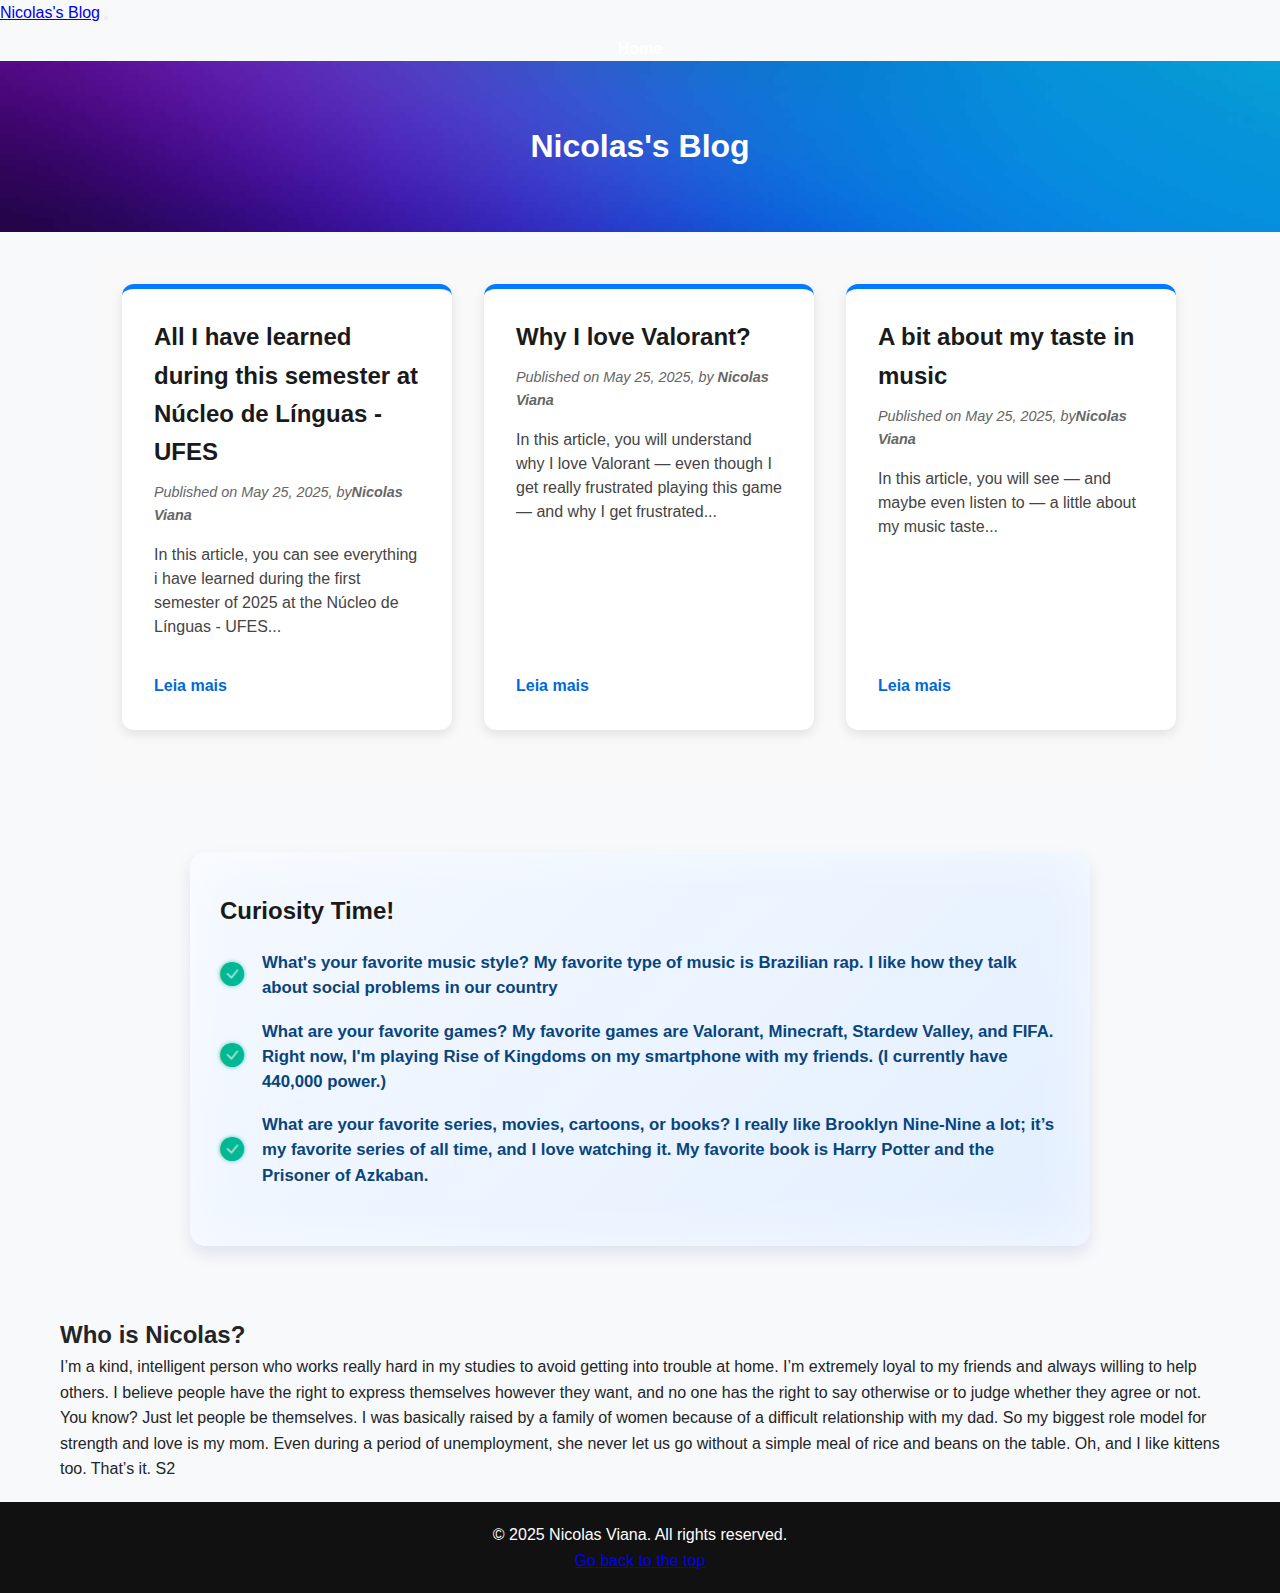
<file: index.html>
<!DOCTYPE html>
<html lang="en">

<head>
  <meta charset="UTF-8" />
  <meta name="viewport" content="width=device-width, initial-scale=1.0" />
  <link href="https://cdn.jsdelivr.net/npm/bootstrap@5.3.6/dist/css/bootstrap.min.css" rel="stylesheet"
    integrity="sha384-4Q6Gf2aSP4eDXB8Miphtr37CMZZQ5oXLH2yaXMJ2w8e2ZtHTl7GptT4jmndRuHDT" crossorigin="anonymous" />
  <link href="https://cdn.jsdelivr.net/npm/bootstrap-icons@1.10.5/font/bootstrap-icons.css" rel="stylesheet" />
  <script src="https://cdn.jsdelivr.net/npm/bootstrap@5.3.6/dist/js/bootstrap.bundle.min.js"
    integrity="sha384-j1CDi7MgGQ12Z7Qab0qlWQ/Qqz24Gc6BM0thvEMVjHnfYGF0rmFCozFSxQBxwHKO"
    crossorigin="anonymous"></script>
  <link rel="stylesheet" href="inicio.css" />
  <title>Blog Maneirissimo</title>
</head>

<body>
  <nav class="navbar navbar-expand-lg navbar-dark bg-dark sticky-top">
    <div class="container-fluid">
      <a href="#" class="navbar-brand">Nicolas's Blog</a>
      <button class="navbar-toggler" type="button" data-bs-toggle="collapse" data-bs-target="#navbarNav"
        aria-controls="#navbarNav">
        <span class="navbar-toggler-icon"></span>
      </button>
    </div>
    <div class="collapse navbar-collapse justify-content-end" id="navbarNav">
      <ul class="navbar-nav">
        <li class="nav-item">
          <a class="nav-link active" aria-current="page" href="#">Home</a>
        </li>
      </ul>
    </div>
    </div>
  </nav>

  <header id="inicio" class="text-center text-white">
    <div class="header-background">
      <h1>Nicolas's Blog</h1>
    </div>
  </header>

  <div class="wrapper">
    <main>
      <section id="artigos">
        <article>
          <h2>All I have learned during this semester at Núcleo de Línguas - UFES</h2>
          <p>Published on May 25, 2025, by<strong>Nicolas Viana</strong></p>
          <p>
            In this article, you can see everything i have learned during the first semester of 2025 at the Núcleo de
            Línguas - UFES...
          </p>
          <a href="ia.html">Leia mais</a>
        </article>

        <article>
          <h2>Why I love Valorant?</h2>
          <p>Published on May 25, 2025, by <strong>Nicolas Viana</strong></p>
          <p>
            In this article, you will understand why I love Valorant — even though I get really frustrated playing this
            game — and why I get frustrated...
          </p>
          <a href="ianotrabalho.html">Leia mais</a>
        </article>
        <article>
          <h2>A bit about my taste in music</h2>
          <p>Published on May 25, 2025, by<strong>Nicolas Viana</strong></p>
          <p>
            In this article, you will see — and maybe even listen to — a little about my music taste...
          </p>
          <a href="robotica.html">Leia mais</a>
        </article>
      </section>


      <section id="section3" class="container py-5 mb-5 bg-white rounded-3 shadow-sm border">
        <div class="row justify-content-center">
          <div class="col-12 col-md-10">
            <h2 class="mb-4 text-primary fw-bold text-center">
              Curiosity Time!
            </h2>
            <ul class="list-unstyled fs-5 lh-lg text-muted">
              <li class="mb-3 d-flex align-items-start">
                <i class="bi bi-check-circle-fill text-success me-3 fs-4 mt-1"></i>
                <span>
                  <strong>What's your favorite music style?</strong> My favorite type of music is Brazilian rap. I like
                  how they talk about social problems in our country
                </span>
              </li>
              <li class="mb-3 d-flex align-items-start">
                <i class="bi bi-check-circle-fill text-success me-3 fs-4 mt-1"></i>
                <span>
                  <strong>What are your favorite games?</strong> My favorite games are Valorant, Minecraft, Stardew
                  Valley, and FIFA. Right now, I'm playing Rise of Kingdoms on my smartphone with my friends. (I
                  currently have 440,000 power.)
                </span>
              </li>
              <li class="d-flex align-items-start">
                <i class="bi bi-check-circle-fill text-success me-3 fs-4 mt-1"></i>
                <span>
                  <strong>What are your favorite series, movies, cartoons, or books?
                  </strong>I really like Brooklyn Nine-Nine a lot; it’s my favorite series of all time, and I love
                  watching it. My favorite book is Harry Potter and the Prisoner of Azkaban.
                </span>
              </li>
            </ul>
          </div>
        </div>
      </section>

      <section id="ia-mercado-trabalho" class="container py-5 mb-5 bg-white rounded-3 shadow-sm border">
        <div class="row justify-content-center">
          <div class="col-12 col-md-10">
            <h2 class="mb-4 text-primary fw-bold text-center">
              Who is Nicolas?
            </h2>

            <p class="fs-5 text-muted lh-lg">
              I’m a kind, intelligent person who works really hard in my studies to avoid getting into trouble at home.
              I’m extremely loyal to my friends and always willing to help others.
              I believe people have the right to express themselves however they want, and no one has the right to say
              otherwise or to judge whether they agree or not. You know? Just let people be themselves.

              I was basically raised by a family of women because of a difficult relationship with my dad. So my biggest
              role model for strength and love is my mom. Even during a period of unemployment, she never let us go
              without a simple meal of rice and beans on the table.

              Oh, and I like kittens too.
              That’s it. S2
            </p>


          </div>
        </div>
      </section>
    </main>

    <footer class="text-center bg-dark text-white py-4">
      <div class="container">
        <p>&copy; 2025 Nicolas Viana. All rights reserved.</p>

        <div class="mt-3">
          <a href="#inicio" class="text-white">Go back to the top</a>
        </div>
      </div>
    </footer>
  </div>
</body>

</html>
</file>
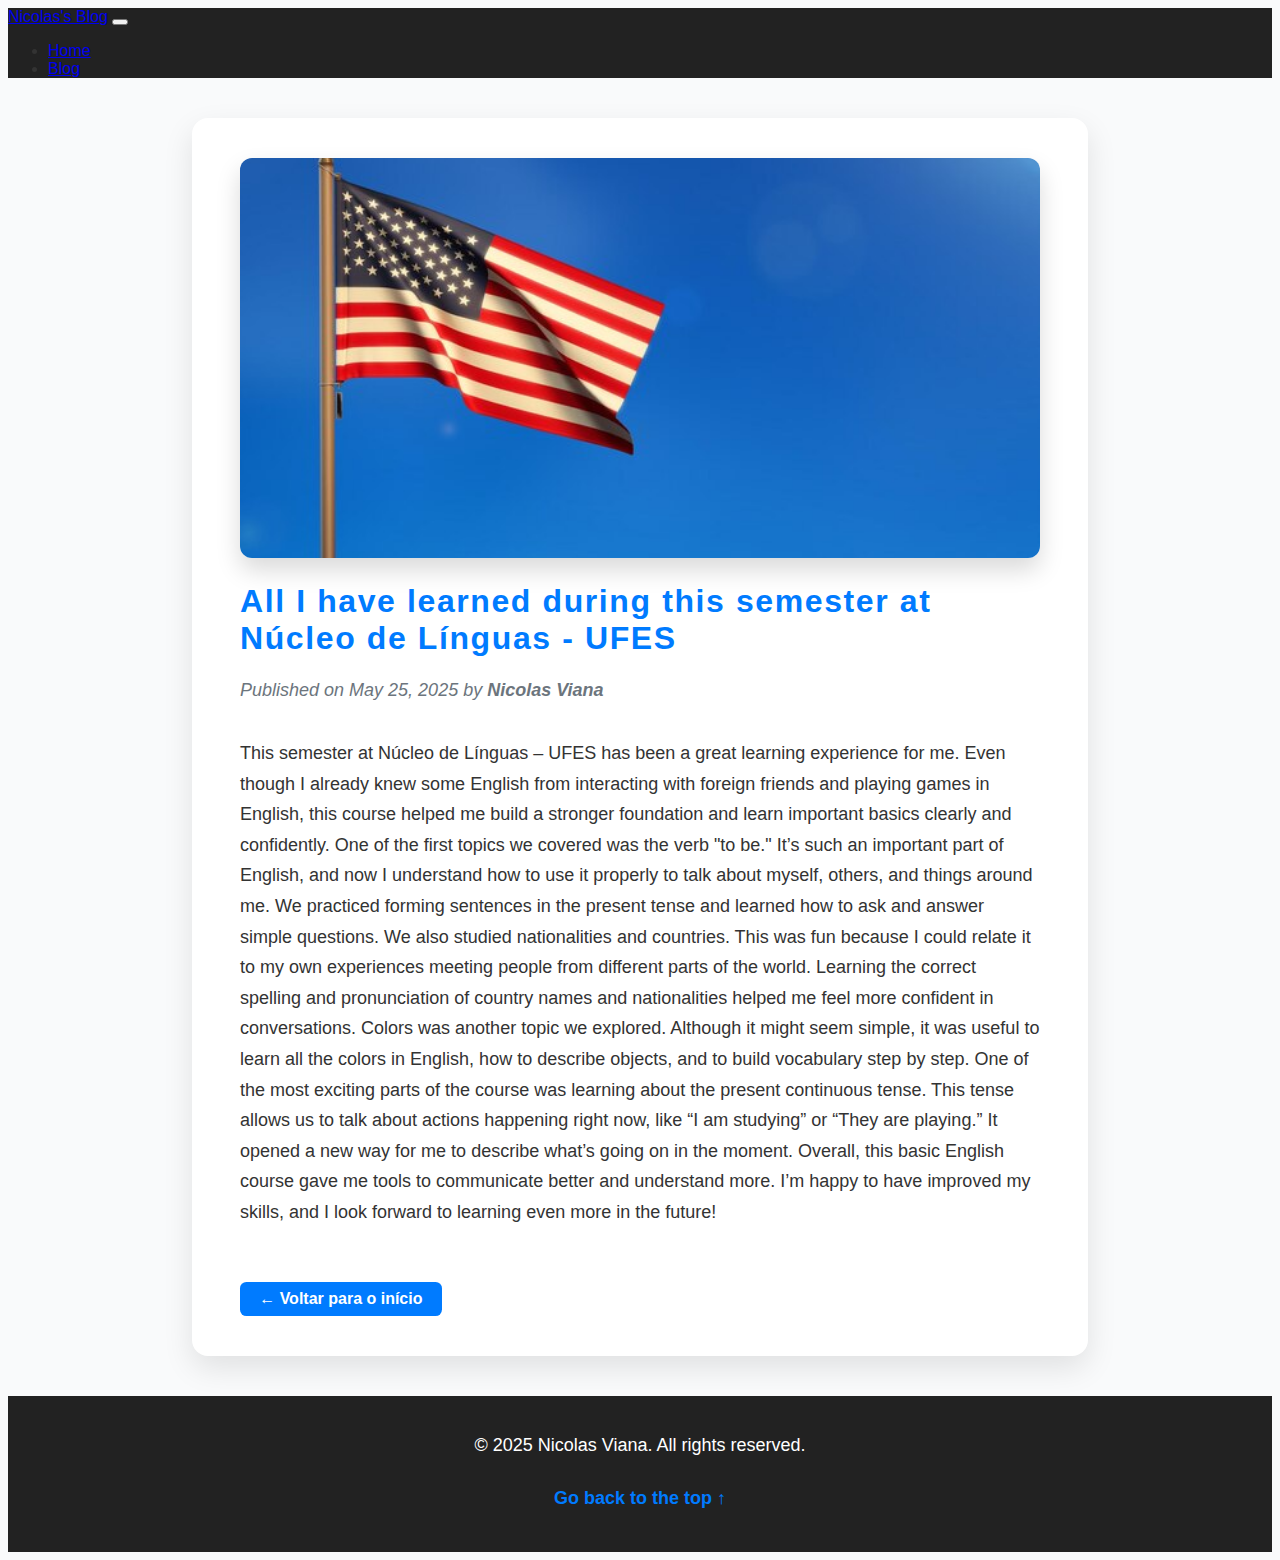
<file: ia.html>
<!DOCTYPE html>
<html lang="pt-BR">

<head>
  <meta charset="UTF-8" />
  <meta name="viewport" content="width=device-width, initial-scale=1" />
  <title>All I have learned during this semester at Núcleo de Línguas - UFES</title>
  <link href="https://cdn.jsdelivr.net/npm/bootstrap@5.3.6/dist/css/bootstrap.min.css" rel="stylesheet"
    integrity="sha384-4Q6Gf2aSP4eDXB8Miphtr37CMZZQ5oXLH2yaXMJ2w8e2ZtHTl7GptT4jmndRuHDT" crossorigin="anonymous" />
  <link href="https://cdn.jsdelivr.net/npm/bootstrap-icons@1.10.5/font/bootstrap-icons.css" rel="stylesheet" />
  <link rel="stylesheet" href="ia.css" />
</head>

<body>
  <nav class="navbar navbar-expand-lg navbar-dark sticky-top">
    <div class="container">
      <a class="navbar-brand" href="index.html">Nicolas's Blog</a>
      <button class="navbar-toggler" type="button" data-bs-toggle="collapse" data-bs-target="#navbarNav"
        aria-controls="navbarNav" aria-expanded="false" aria-label="Alternar navegação">
        <span class="navbar-toggler-icon"></span>
      </button>
      <div class="collapse navbar-collapse justify-content-end" id="navbarNav">
        <ul class="navbar-nav">
          <li class="nav-item"><a class="nav-link" href="index.html">Home</a></li>
          <li class="nav-item"><a class="nav-link active" href="#">Blog</a></li>
        </ul>
      </div>
    </div>
  </nav>

  <main class="article-content">
    <article>
      <div class="article-image mb-4">
        <img src="./imagens/EUA Flag.jpg" alt="Inteligência Artificial" class="img-fluid rounded shadow-sm" />
      </div>
      <h1>All I have learned during this semester at Núcleo de Línguas - UFES</h1>
      <p class="published-date">Published on May 25, 2025 by <strong>Nicolas Viana</strong></p>

      <p>
        This semester at Núcleo de Línguas – UFES has been a great learning experience for me. Even though I already
        knew some English from interacting with foreign friends and playing games in English, this course helped me
        build a stronger foundation and learn important basics clearly and confidently.

        One of the first topics we covered was the verb "to be." It’s such an important part of English, and now I
        understand how to use it properly to talk about myself, others, and things around me. We practiced forming
        sentences in the present tense and learned how to ask and answer simple questions.

        We also studied nationalities and countries. This was fun because I could relate it to my own experiences
        meeting people from different parts of the world. Learning the correct spelling and pronunciation of country
        names and nationalities helped me feel more confident in conversations.

        Colors was another topic we explored. Although it might seem simple, it was useful to learn all the colors in
        English, how to describe objects, and to build vocabulary step by step.

        One of the most exciting parts of the course was learning about the present continuous tense. This tense allows
        us to talk about actions happening right now, like “I am studying” or “They are playing.” It opened a new way
        for me to describe what’s going on in the moment.

        Overall, this basic English course gave me tools to communicate better and understand more. I’m happy to have
        improved my skills, and I look forward to learning even more in the future!


      </p>




      <a href="index.html" class="leia-mais">← Voltar para o início</a>
    </article>
  </main>
  <footer>
    <p>&copy; 2025 Nicolas Viana. All rights reserved.</p>
    <p><a href="#topo" onclick="window.scrollTo({top:0,behavior:'smooth'})">Go back to the top ↑</a></p>
  </footer>
  <script src="https://cdn.jsdelivr.net/npm/bootstrap@5.3.6/dist/js/bootstrap.bundle.min.js"></script>
</body>

</html>
</file>
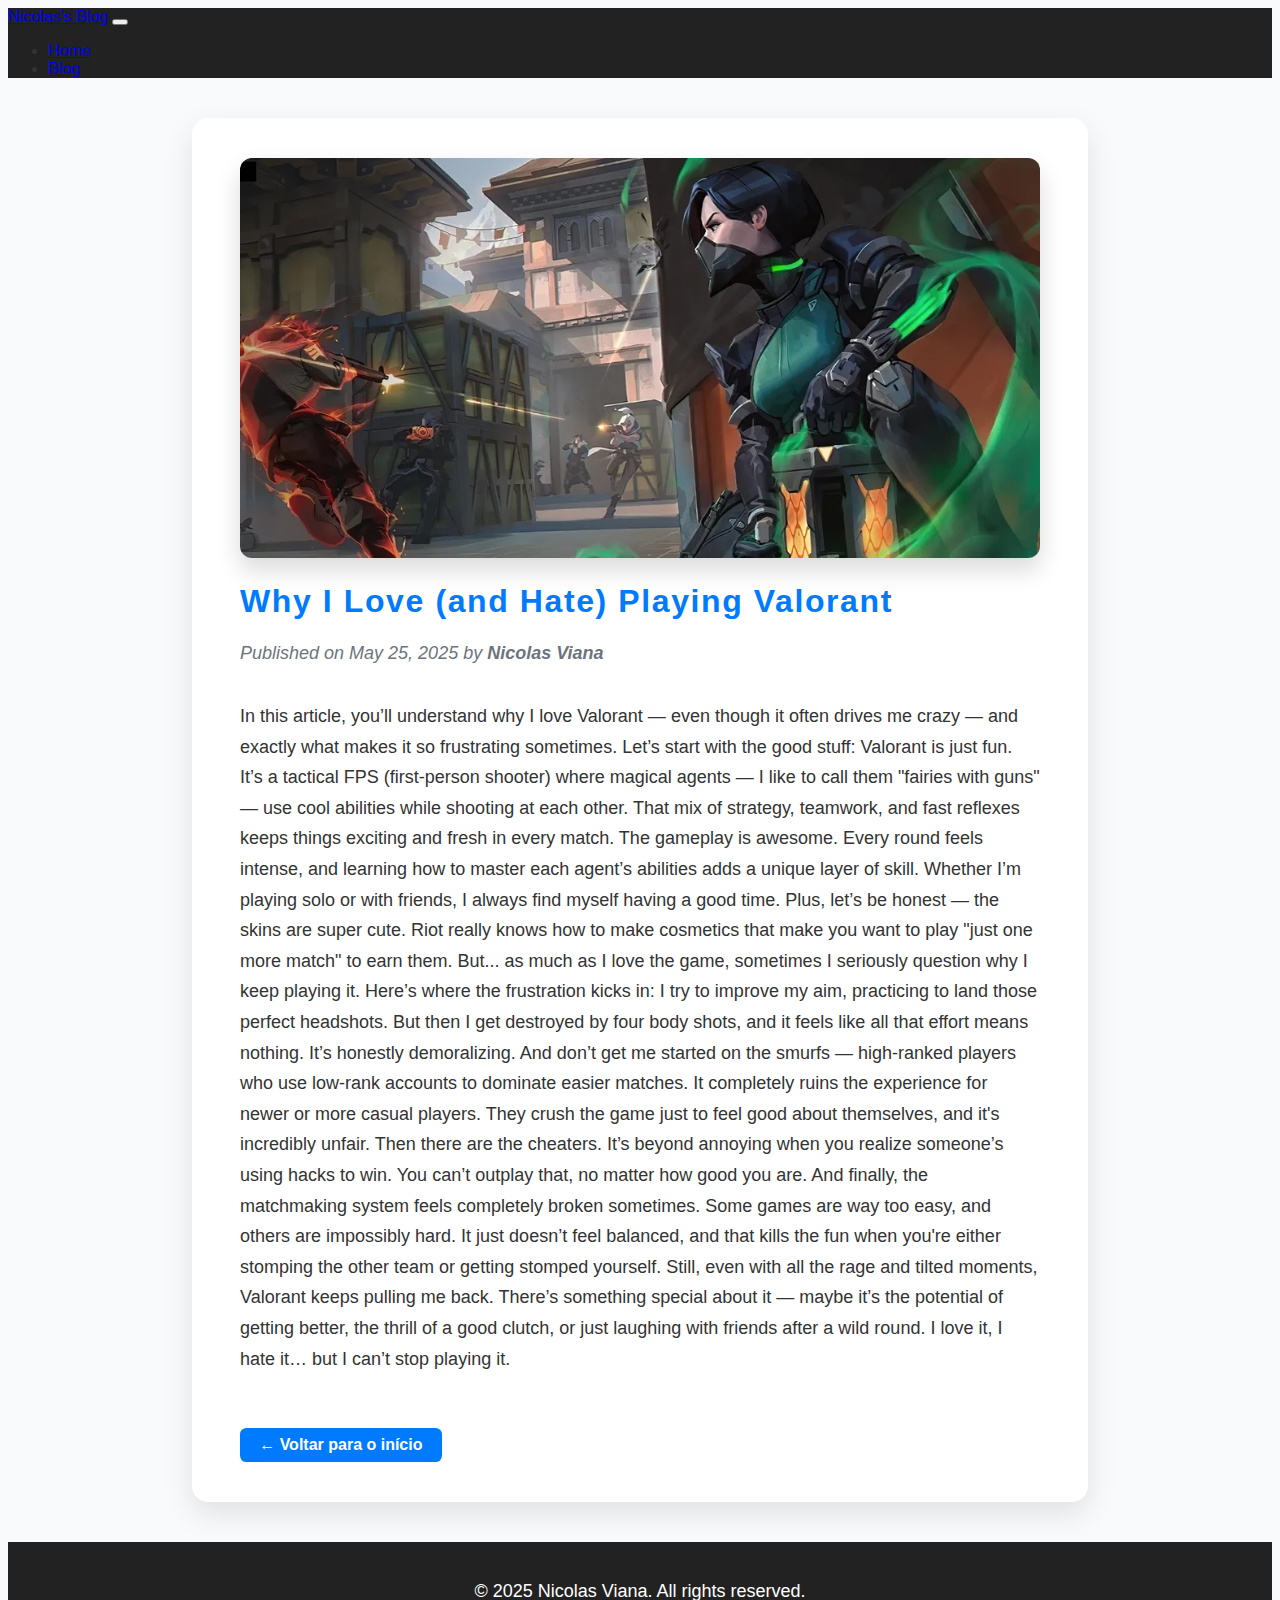
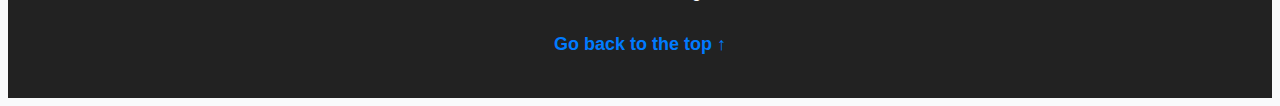
<file: ianotrabalho.html>
<!DOCTYPE html>
<html lang="pt-BR">

<head>
  <meta charset="UTF-8" />
  <meta name="viewport" content="width=device-width, initial-scale=1" />
  <title>Why I Love (and Hate) Playing Valorant</title>
  <link href="https://cdn.jsdelivr.net/npm/bootstrap@5.3.6/dist/css/bootstrap.min.css" rel="stylesheet"
    integrity="sha384-4Q6Gf2aSP4eDXB8Miphtr37CMZZQ5oXLH2yaXMJ2w8e2ZtHTl7GptT4jmndRuHDT" crossorigin="anonymous" />
  <link href="https://cdn.jsdelivr.net/npm/bootstrap-icons@1.10.5/font/bootstrap-icons.css" rel="stylesheet" />
  <link rel="stylesheet" href="ia.css" />
</head>

<body>
  <nav class="navbar navbar-expand-lg navbar-dark sticky-top">
    <div class="container">
      <a class="navbar-brand" href="index.html">Nicolas's Blog</a>
      <button class="navbar-toggler" type="button" data-bs-toggle="collapse" data-bs-target="#navbarNav"
        aria-controls="navbarNav" aria-expanded="false" aria-label="Alternar navegação">
        <span class="navbar-toggler-icon"></span>
      </button>
      <div class="collapse navbar-collapse justify-content-end" id="navbarNav">
        <ul class="navbar-nav">
          <li class="nav-item"><a class="nav-link" href="index.html">Home</a></li>
          <li class="nav-item"><a class="nav-link active" href="#">Blog</a></li>
        </ul>
      </div>
    </div>
  </nav>

  <main class="article-content">
    <article>
      <div class="article-image mb-4">
        <img src="./imagens/viper-valorant.webp" alt="Inteligência Artificial" class="img-fluid rounded shadow-sm" />
      </div>
      <h1>Why I Love (and Hate) Playing Valorant</h1>
      <p class="published-date">Published on May 25, 2025 by <strong>Nicolas Viana</strong></p>

      <p>
        In this article, you’ll understand why I love Valorant — even though it often drives me crazy — and exactly what
        makes it so frustrating sometimes.

        Let’s start with the good stuff: Valorant is just fun. It’s a tactical FPS (first-person shooter) where magical
        agents — I like to call them "fairies with guns" — use cool abilities while shooting at each other. That mix of
        strategy, teamwork, and fast reflexes keeps things exciting and fresh in every match.

        The gameplay is awesome. Every round feels intense, and learning how to master each agent’s abilities adds a
        unique layer of skill. Whether I’m playing solo or with friends, I always find myself having a good time. Plus,
        let’s be honest — the skins are super cute. Riot really knows how to make cosmetics that make you want to play
        "just one more match" to earn them.

        But... as much as I love the game, sometimes I seriously question why I keep playing it.

        Here’s where the frustration kicks in:
        I try to improve my aim, practicing to land those perfect headshots. But then I get destroyed by four body
        shots, and it feels like all that effort means nothing. It’s honestly demoralizing.

        And don’t get me started on the smurfs — high-ranked players who use low-rank accounts to dominate easier
        matches. It completely ruins the experience for newer or more casual players. They crush the game just to feel
        good about themselves, and it's incredibly unfair.

        Then there are the cheaters. It’s beyond annoying when you realize someone’s using hacks to win. You can’t
        outplay that, no matter how good you are.

        And finally, the matchmaking system feels completely broken sometimes. Some games are way too easy, and others
        are impossibly hard. It just doesn’t feel balanced, and that kills the fun when you're either stomping the other
        team or getting stomped yourself.

        Still, even with all the rage and tilted moments, Valorant keeps pulling me back. There’s something special
        about it — maybe it’s the potential of getting better, the thrill of a good clutch, or just laughing with
        friends after a wild round. I love it, I hate it… but I can’t stop playing it.


      </p>




      <a href="index.html" class="leia-mais">← Voltar para o início</a>
    </article>
  </main>
  <footer>
    <p>&copy; 2025 Nicolas Viana. All rights reserved.</p>
    <p><a href="#topo" onclick="window.scrollTo({top:0,behavior:'smooth'})">Go back to the top ↑</a></p>
  </footer>
  <script src="https://cdn.jsdelivr.net/npm/bootstrap@5.3.6/dist/js/bootstrap.bundle.min.js"></script>
</body>

</html>
</file>
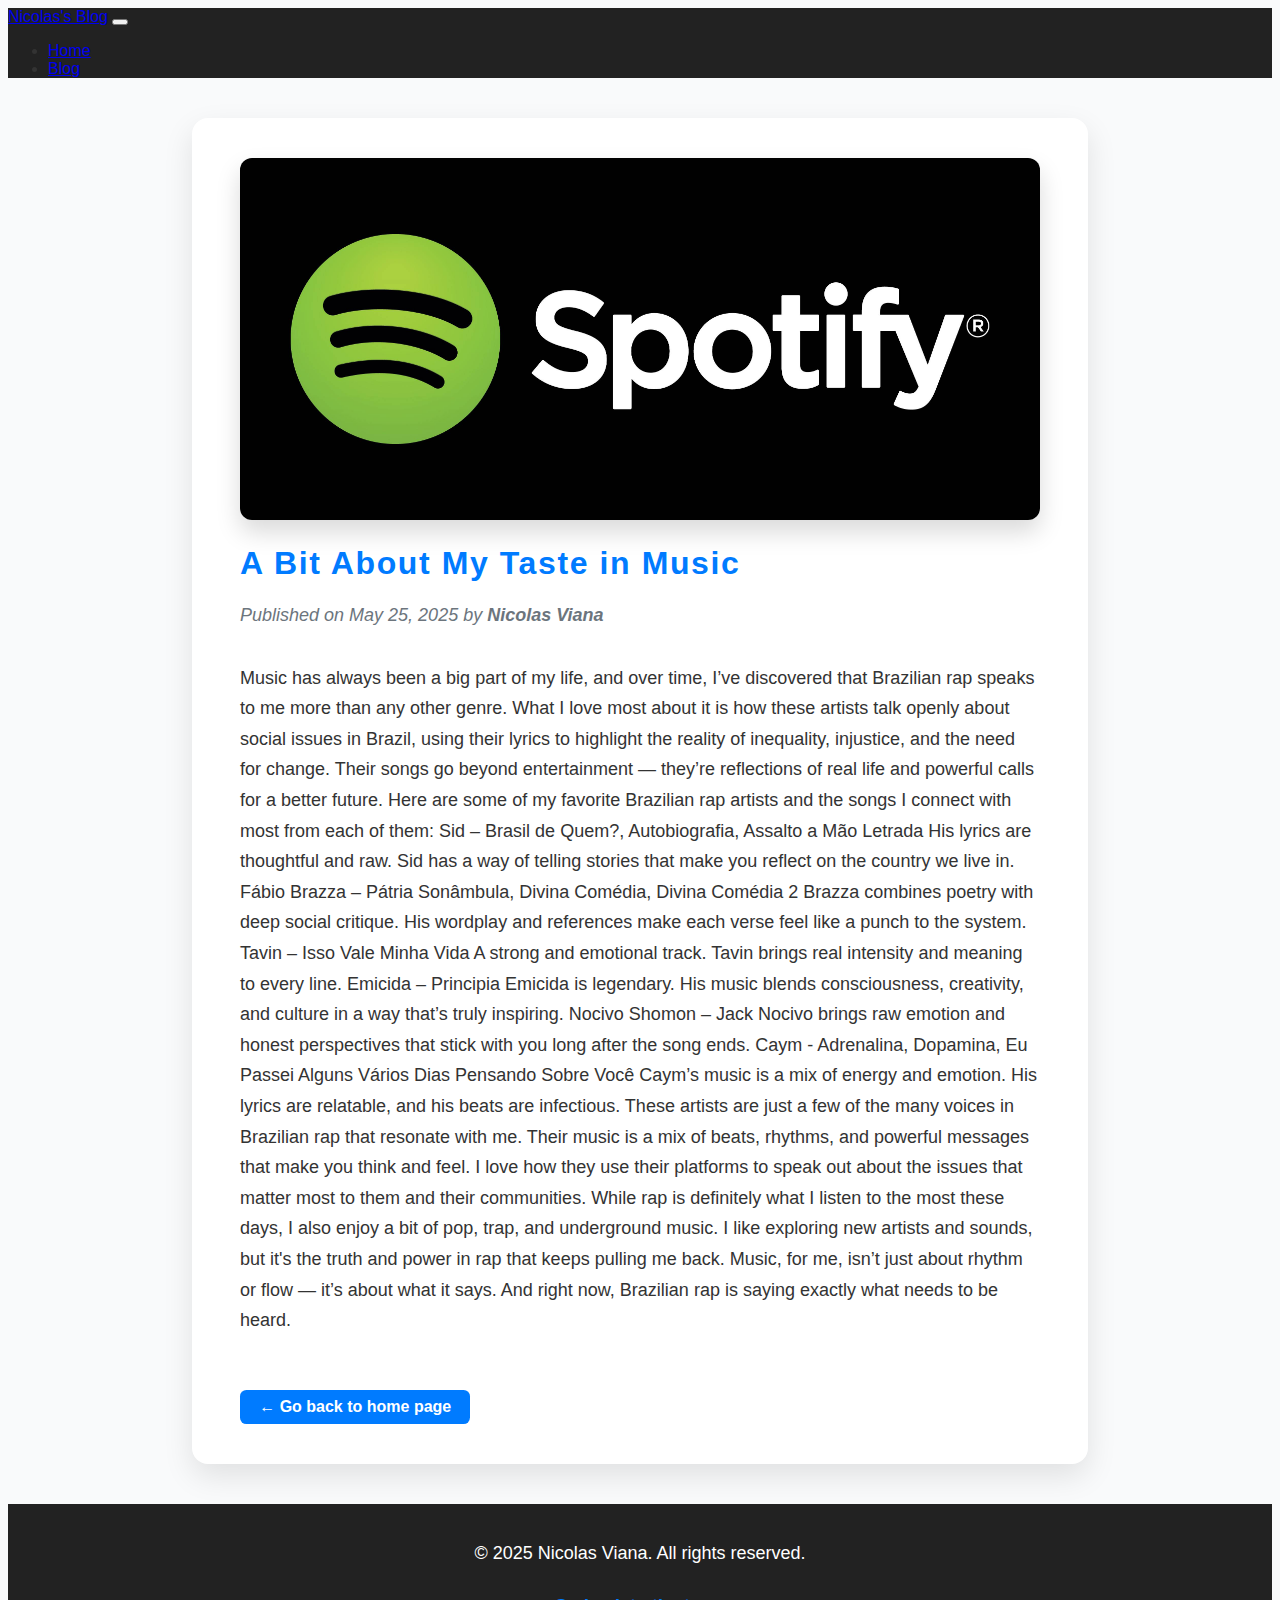
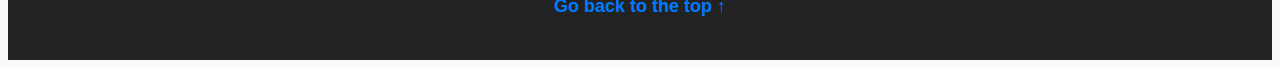
<file: robotica.html>
<!DOCTYPE html>
<html lang="pt-BR">

<head>
  <meta charset="UTF-8" />
  <meta name="viewport" content="width=device-width, initial-scale=1" />
  <title>A Bit About My Taste in Music</title>
  <link href="https://cdn.jsdelivr.net/npm/bootstrap@5.3.6/dist/css/bootstrap.min.css" rel="stylesheet"
    integrity="sha384-4Q6Gf2aSP4eDXB8Miphtr37CMZZQ5oXLH2yaXMJ2w8e2ZtHTl7GptT4jmndRuHDT" crossorigin="anonymous" />
  <link href="https://cdn.jsdelivr.net/npm/bootstrap-icons@1.10.5/font/bootstrap-icons.css" rel="stylesheet" />
  <link rel="stylesheet" href="ia.css" />
</head>

<body>
  <nav class="navbar navbar-expand-lg navbar-dark sticky-top">
    <div class="container">
      <a class="navbar-brand" href="index.html">Nicolas's Blog</a>
      <button class="navbar-toggler" type="button" data-bs-toggle="collapse" data-bs-target="#navbarNav"
        aria-controls="navbarNav" aria-expanded="false" aria-label="Alternar navegação">
        <span class="navbar-toggler-icon"></span>
      </button>
      <div class="collapse navbar-collapse justify-content-end" id="navbarNav">
        <ul class="navbar-nav">
          <li class="nav-item"><a class="nav-link" href="index.html">Home</a></li>
          <li class="nav-item"><a class="nav-link active" href="#">Blog</a></li>
        </ul>
      </div>
    </div>
  </nav>

  <main class="article-content">
    <article>
      <div class="article-image mb-4">
        <img src="./imagens/spotify-logo-primary-horizontal-dark-background-rgb.jpg" alt="Inteligência Artificial" class="img-fluid rounded shadow-sm" />
      </div>
      <h1>A Bit About My Taste in Music</h1>
      <p class="published-date">Published on May 25, 2025 by <strong>Nicolas Viana</strong></p>

      <p>
Music has always been a big part of my life, and over time, I’ve discovered that Brazilian rap speaks to me more than any other genre. What I love most about it is how these artists talk openly about social issues in Brazil, using their lyrics to highlight the reality of inequality, injustice, and the need for change. Their songs go beyond entertainment — they’re reflections of real life and powerful calls for a better future.

Here are some of my favorite Brazilian rap artists and the songs I connect with most from each of them:

Sid – Brasil de Quem?, Autobiografia, Assalto a Mão Letrada
His lyrics are thoughtful and raw. Sid has a way of telling stories that make you reflect on the country we live in.

Fábio Brazza – Pátria Sonâmbula, Divina Comédia, Divina Comédia 2
Brazza combines poetry with deep social critique. His wordplay and references make each verse feel like a punch to the system.

Tavin – Isso Vale Minha Vida
A strong and emotional track. Tavin brings real intensity and meaning to every line.

Emicida – Principia
Emicida is legendary. His music blends consciousness, creativity, and culture in a way that’s truly inspiring.

Nocivo Shomon – Jack
Nocivo brings raw emotion and honest perspectives that stick with you long after the song ends.

Caym - Adrenalina, Dopamina, Eu Passei Alguns Vários Dias Pensando Sobre Você
Caym’s music is a mix of energy and emotion. His lyrics are relatable, and his beats are infectious.
These artists are just a few of the many voices in Brazilian rap that resonate with me. Their music is a mix of beats, rhythms, and powerful messages that make you think and feel. I love how they use their platforms to speak out about the issues that matter most to them and their communities.
While rap is definitely what I listen to the most these days, I also enjoy a bit of pop, trap, and underground music. I like exploring new artists and sounds, but it's the truth and power in rap that keeps pulling me back.

Music, for me, isn’t just about rhythm or flow — it’s about what it says. And right now, Brazilian rap is saying exactly what needs to be heard.


      </p>




      <a href="index.html" class="leia-mais">← Go back to home page</a>
    </article>
  </main>
  <footer>
    <p>&copy; 2025 Nicolas Viana. All rights reserved.</p>
    <p><a href="#topo" onclick="window.scrollTo({top:0,behavior:'smooth'})">Go back to the top ↑</a></p>
  </footer>
  <script src="https://cdn.jsdelivr.net/npm/bootstrap@5.3.6/dist/js/bootstrap.bundle.min.js"></script>
</body>

</html>
</file>
<file: inicio.css>
* {
    margin: 0;
    padding: 0;
    box-sizing: border-box;
    font-family: Arial, sans-serif;
}

html, body {
  height: 100%;
  margin: 0;
  padding: 0;
}

body {
    min-height: 100vh;
    display: flex;
    flex-direction: column;
    background-color: #f8f9fa;
    color: #212529;
    line-height: 1.6;
}

header {
    background: url('imagens/capa.png') center/cover no-repeat;
    height: 400px;
    color: #fff;
    padding: 20px 0;
    text-align: center;
    background-color: #111;
}

nav ul {
    list-style: none;
    display: flex;
    justify-content: center;
    gap: 30px;
    margin-top: 10px;
}

nav ul li a {
    color: #fff;
    text-decoration: none;
    font-weight: bold;
}

nav ul li a:hover {
    text-decoration: underline;
}

main {
    display: flex;
    flex-wrap: wrap;
    padding: 20px;
    max-width: 1200px;
    margin: auto;
    gap: 20px;
    flex: 1;
}

#artigos {
  display: flex;
  flex-wrap: wrap; 
  margin-left: 30px;         
  gap: 2rem;              
  justify-content: center;   
  padding: 2rem;
  background-color: #f9f9f9;
}

#artigos article {
  background: white;
  border-radius: 12px;
  box-shadow: 0 4px 12px rgba(0,0,0,0.1);
  padding: 1.8rem 2rem;
  width: 330px;              
  display: flex;
  flex-direction: column;
  transition: transform 0.3s ease, box-shadow 0.3s ease;
  cursor: pointer;
}

#artigos article:hover {
  transform: translateY(-8px);
  box-shadow: 0 10px 25px rgba(0,0,0,0.15);
}

#artigos article h2 {
  font-size: 1.5rem;
  margin-bottom: 0.6rem;
  color: #1a1a1a;
  font-weight: 700;
  font-family: 'Segoe UI', Tahoma, Geneva, Verdana, sans-serif;
}

#artigos article p:first-of-type {
  font-size: 0.9rem;
  color: #666;
  margin-bottom: 1rem;
  font-style: italic;
}

#artigos article p:last-of-type {
  color: #444;
  line-height: 1.5;
  flex-grow: 1;  
}

#artigos article a {
  margin-top: 1.5rem;
  align-self: flex-start;
  text-decoration: none;
  font-weight: 600;
  color: #0069d9;
  border-bottom: 2px solid transparent;
  transition: border-color 0.3s ease, color 0.3s ease;
}

#artigos article a:hover {
  color: #004a9f;
  border-color: #004a9f;
}


aside {
    flex: 1;
    background-color: #fff;
    padding: 20px;
    height: fit-content;
    box-shadow: 0 2px 5px rgba(0, 0, 0, 0.05);
}

aside h3 {
    margin-bottom: 15px;
    border-bottom: 2px solid #007BFF;
    padding-bottom: 5px;
}

aside ul {
    list-style: none;
}

aside ul li {
    margin-bottom: 10px;
}

aside ul li a {
    color: #007BFF;
    text-decoration: none;
}

aside ul li a:hover {
    text-decoration: underline;
}

article {
    background-color: #fff;
    padding: 20px;
    margin-bottom: 20px;
    border-top: 5px solid #007BFF;
    box-shadow: 0 2px 5px rgba(0, 0, 0, 0.05);
}

article h2 {
    margin-bottom: 10px;
    color: #007BFF;
}

article p {
    margin-bottom: 10px;
}

article a {
    color: #007BFF;
    text-decoration: none;
    font-weight: bold;
}

article a:hover {
    text-decoration: underline;
}

footer {
    width: 100%;
    background-color: #111;
    color: #fff;
    text-align: center;
    padding: 20px 0;
}

#section3 {
    max-width: 900px;
    margin: 50px auto;
    padding: 40px 30px;
    background: linear-gradient(135deg, #f5f9ff 0%, #e3efff 100%);
    border-radius: 16px;
    box-shadow:
        0 8px 16px rgba(0, 40, 130, 0.1),
        inset 0 0 60px rgba(255, 255, 255, 0.6);
    color: #1a1a1a;
    font-family: 'Segoe UI', Tahoma, Geneva, Verdana, sans-serif;
}

#section3 h1 {
    font-weight: 900;
    font-size: 2.8rem;
    color: #0546a0;
    margin-bottom: 25px;
    text-transform: uppercase;
    letter-spacing: 2px;
    position: relative;
    padding-bottom: 12px;
}

#section3 h1::after {
    content: '';
    position: absolute;
    width: 60px;
    height: 5px;
    background: #1e90ff;
    bottom: 0;
    left: 0;
    border-radius: 4px;
    box-shadow: 0 0 10px #1e90ffaa;
}

#section3 ul {
    list-style: none;
    padding-left: 0;
    margin-top: 20px;
}

#section3 li {
    position: relative;
    padding-left: 42px;
    margin-bottom: 18px;
    font-weight: 600;
    font-size: 1.05rem;
    color: #08457e;
    line-height: 1.5;
    transition: color 0.3s ease;
    cursor: default;
}

#section3 li i {
    position: absolute;
    left: 0;
    top: 50%;
    transform: translateY(-50%);
    font-size: 24px;
    color: #00b894;
    text-shadow: 0 0 4px #00b894aa;
    transition: transform 0.3s ease;
}

#section3 li:hover {
    color: #0077cc;
}

#section3 li:hover i {
    transform: translateY(-50%) scale(1.3);
    color: #0077cc;
    text-shadow: 0 0 8px #0077cccc;
}

#section3 li a {
    color: #1e90ff;
    text-decoration: none;
    font-weight: 700;
    transition: color 0.3s ease;
}

#section3 li a:hover {
    text-decoration: underline;
    color: #00509e;
}

@media (max-width: 768px) {
    main {
        flex-direction: column;
    }

    nav ul {
        flex-direction: column;
        gap: 10px;
    }

    #section3 {
        padding: 30px 20px;
        margin: 40px 15px;
    }

    #section3 h1 {
        font-size: 2.2rem;
    }

    #section3 li {
        font-size: 1rem;
        padding-left: 36px;
    }

    #section3 li i {
        font-size: 20px;
    }
}
.wrapper {
  flex: 1;
  display: flex;
  flex-direction: column;
}
header#inicio {
  background-color: #222;
  padding: 60px 20px;
}
</file>
<file: ia.css>
body {
      background: #f9fafb;
      font-family: "Segoe UI", Tahoma, Geneva, Verdana, sans-serif;
      color: #333;
    }
    nav.navbar {
      background-color: #222;
    }
    .article-content {
      max-width: 800px;
      margin: 40px auto;
      background: white;
      padding: 2.5rem 3rem;
      border-radius: 1rem;
      box-shadow: 0 12px 30px rgb(0 0 0 / 0.1);
      position: relative;
    }

    .article-image img {
      width: 100%;
      max-height: 400px;
      object-fit: cover;
      border-radius: 0.75rem;
      box-shadow: 0 12px 25px rgb(0 0 0 / 0.15);
      transition: transform 0.5s ease;
      cursor: zoom-in;
    }

    .article-image img:hover {
      transform: scale(1.05);
    }

    h1 {
      font-weight: 700;
      margin-bottom: 0.3rem;
      color: #007bff;
      letter-spacing: 0.05em;
    }

    .published-date {
      color: #6c757d;
      font-style: italic;
      margin-bottom: 2rem;
    }

    p {
      line-height: 1.7;
      font-size: 1.125rem;
      margin-bottom: 1.4rem;
    }

    a.leia-mais {
      display: inline-block;
      padding: 0.5rem 1.2rem;
      margin-top: 2rem;
      background: #007bff;
      color: white;
      border-radius: 0.4rem;
      text-decoration: none;
      font-weight: 600;
      transition: background-color 0.3s ease;
    }

    a.leia-mais:hover {
      background: #0056b3;
      text-decoration: none;
    }

    /* Bloco de curiosidades */
    .curiosities {
      background: #e9f5ff;
      border-left: 6px solid #007bff;
      padding: 1rem 1.5rem;
      border-radius: 0.5rem;
      margin: 3rem 0;
      font-size: 1.1rem;
      color: #084298;
      box-shadow: 0 8px 15px rgb(0 123 255 / 0.2);
    }

    .curiosities h3 {
      margin-bottom: 1rem;
      font-weight: 700;
      display: flex;
      align-items: center;
      gap: 0.5rem;
    }

    .curiosities ul {
      list-style: none;
      padding-left: 0;
    }

    .curiosities li {
      margin-bottom: 0.8rem;
      display: flex;
      align-items: center;
      gap: 0.7rem;
    }

    .curiosities li i {
      color: #007bff;
      font-size: 1.5rem;
      flex-shrink: 0;
    }

    /* Alert estilizado */
    .alert-quote {
      background: #fff3cd;
      border: 2px solid #ffeeba;
      padding: 1.25rem 1.5rem;
      border-radius: 0.5rem;
      font-weight: 600;
      font-size: 1.2rem;
      color: #856404;
      margin: 3rem 0;
      box-shadow: 0 6px 12px rgb(255 193 7 / 0.25);
      text-align: center;
      font-style: italic;
    }

   footer {
      background-color: #222;
      color: white;
      text-align: center;
      padding: 1rem 0;
      font-size: 0.9rem;
    }

    footer a {
      color: #007bff;
      text-decoration: none;
      font-weight: 600;
      transition: color 0.3s ease;
    }

    footer a:hover {
      color: #0056b3;
      text-decoration: underline;
    }
</file>
